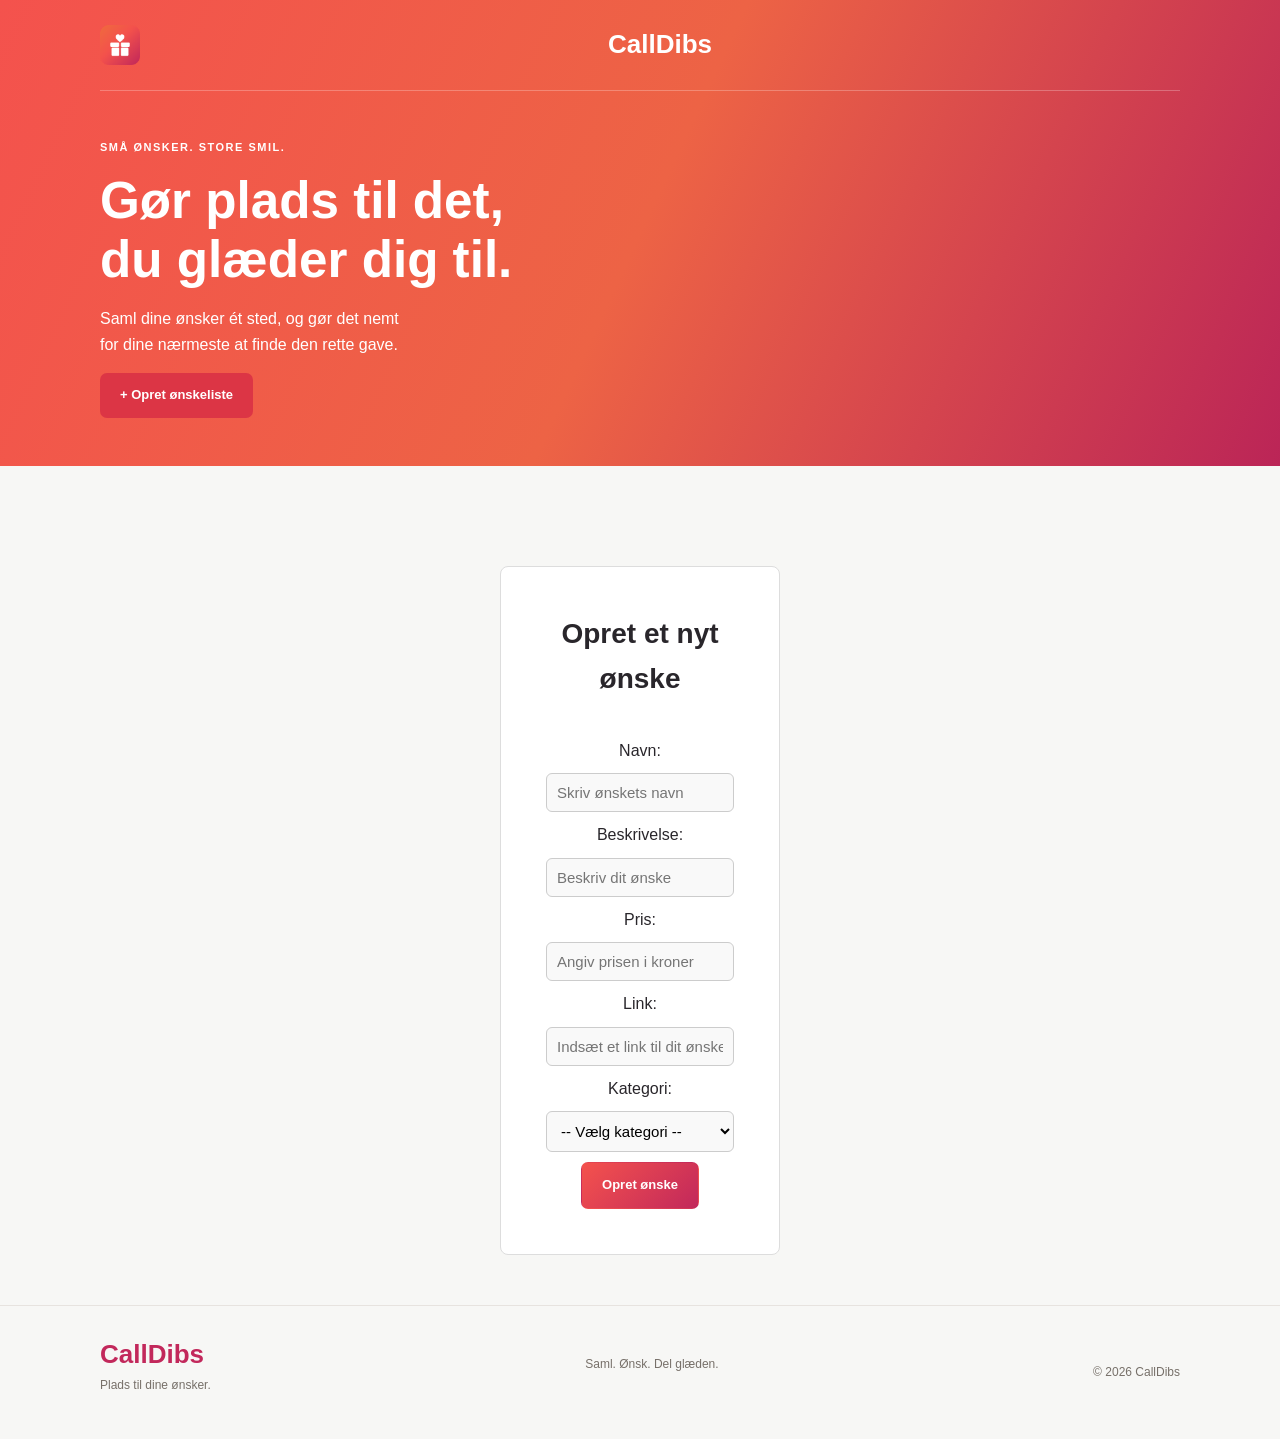
<file: src/main/resources/templates/createWish.html>
<!-- create.html -->
<!DOCTYPE html>
<html lang="en" xmlns:th="http://www.thymeleaf.org">
<head>
  <meta charset="UTF-8">
  <meta name="viewport" content="width=device-width, initial-scale=1.0">
  <title>Opret ønske</title>
  <link rel="stylesheet" href="../static/styles.css" th:href="@{styles.css}">
</head>
<body>
<header>
  <div class="container">

    <nav class="row" >
      <a href="index.html" th:href="@{/}" class="logo">
        <img src="../static/img/logo.png" th:src="@{/img/logo.png}" class="logo-img" alt="CallDibs logo">
      </a>
      <a class="logo">CallDibs </a>
      <span> </span>

    </nav>

    <div class="section">
      <p class="label">Små ønsker. Store smil.</p>

      <h1>
        Gør plads til det,<br>
        du glæder dig til.
      </h1>

      <p>
        Saml dine ønsker ét sted, og gør det nemt<br>
        for dine nærmeste at finde den rette gave.
      </p>

      <a class="btn btn-light" href="#ny-liste">
        + Opret ønskeliste
      </a>
    </div>

  </div>
</header>
<div class="create-box">
  <div class="create-box-form">
    <h2>Opret et nyt ønske</h2>

    <form th:action="@{/saveCreateWish}" method="post">
      <input
              type="hidden"
              name="wishlistId"
              th:value="${wishlistId}"
      >

      <div>
        <label for="name">Navn:</label>
        <input
                type="text"
                id="name"
                name="name"
                placeholder="Skriv ønskets navn"
                required
        >
      </div>

      <div>
        <label for="description">Beskrivelse:</label>
        <input
                type="text"
                id="description"
                name="description"
                placeholder="Beskriv dit ønske"
                required
        >
      </div>

      <div>
        <label for="price">Pris:</label>
        <input
                type="number"
                id="price"
                name="price"
                step="0.01"
                placeholder="Angiv prisen i kroner"
                required
        >
      </div>

      <div>
        <label for="link">Link:</label>
        <input
                type="text"
                id="link"
                name="link"
                placeholder="Indsæt et link til dit ønske"
                required
        >
      </div>

      <div>
        <label for="category">Kategori:</label>
        <select id="category" name="category" required>
          <option value="">-- Vælg kategori --</option>
          <option value="Electronics">Elektronik</option>
          <option value="Kitchen">Køkken</option>
          <option value="Clothing">Tøj</option>
          <option value="Sports">Sport</option>
          <option value="Books">Bøger</option>
          <option value="Toys">Legetøj</option>
          <option value="Other">Andet</option>
        </select>
      </div>

      <button class="btn" type="submit">
        Opret ønske
      </button>
    </form>
  </div>
</div>
</body>
<footer>
  <div class="container row">

    <div>
      <a class="logo" href="index.html">CallDibs</a>
      <p class="text-muted text-small">Plads til dine ønsker.</p>
    </div>

    <p class="text-muted text-small">Saml. Ønsk. Del glæden.</p>

    <span class="text-muted text-small">© 2026 CallDibs</span>

  </div>
</footer>
</html>
</file>
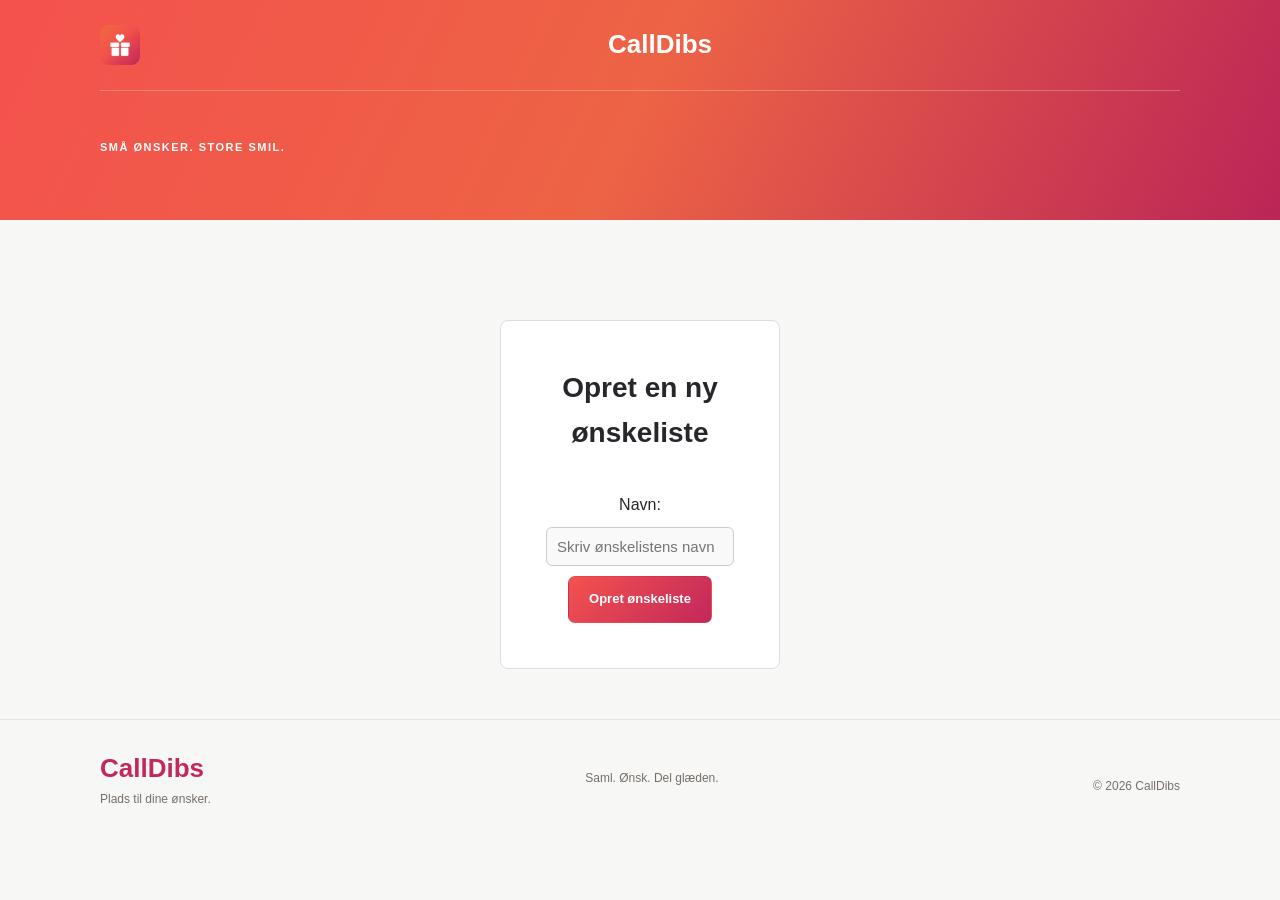
<file: src/main/resources/templates/createWishlist.html>
<!-- create.html -->
<!DOCTYPE html>
<html lang="en" xmlns:th="http://www.thymeleaf.org">
<head>
    <meta charset="UTF-8">
    <meta content="width=device-width, initial-scale=1.0" name="viewport">
    <title>Opret ønskeliste</title>
    <link href="../static/styles.css" rel="stylesheet" th:href="@{/styles.css}">
</head>
<body>
<header>
    <div class="container">

        <nav class="row" >
            <a href="index.html" th:href="@{/}" class="logo">
                <img src="../static/img/logo.png" th:src="@{/img/logo.png}" class="logo-img" alt="CallDibs logo">
            </a>
            <a class="logo">CallDibs </a>
            <span> </span>

        </nav>

        <div class="section">
            <p class="label">Små ønsker. Store smil.</p>
        </div>

    </div>
</header>

<div class="create-box">
    <div class="create-box-form">
        <h2>Opret en ny ønskeliste</h2>
        <form method="post" th:action="@{/saveCreateWishlist}">
            <div>
                <label for="name">Navn:</label>

                <input
                        id="name"
                        name="name"
                        type="text"
                        placeholder="Skriv ønskelistens navn"
                        required
                >
            </div>

            <button class="btn" type="submit">
                Opret ønskeliste
            </button>
        </form>
    </div>
</div>
</body>

<footer>
    <div class="container row">

        <div>
            <a class="logo" href="index.html">CallDibs</a>
            <p class="text-muted text-small">Plads til dine ønsker.</p>
        </div>

        <p class="text-muted text-small">Saml. Ønsk. Del glæden.</p>

        <span class="text-muted text-small">© 2026 CallDibs</span>

    </div>
</footer>
</html>
</file>
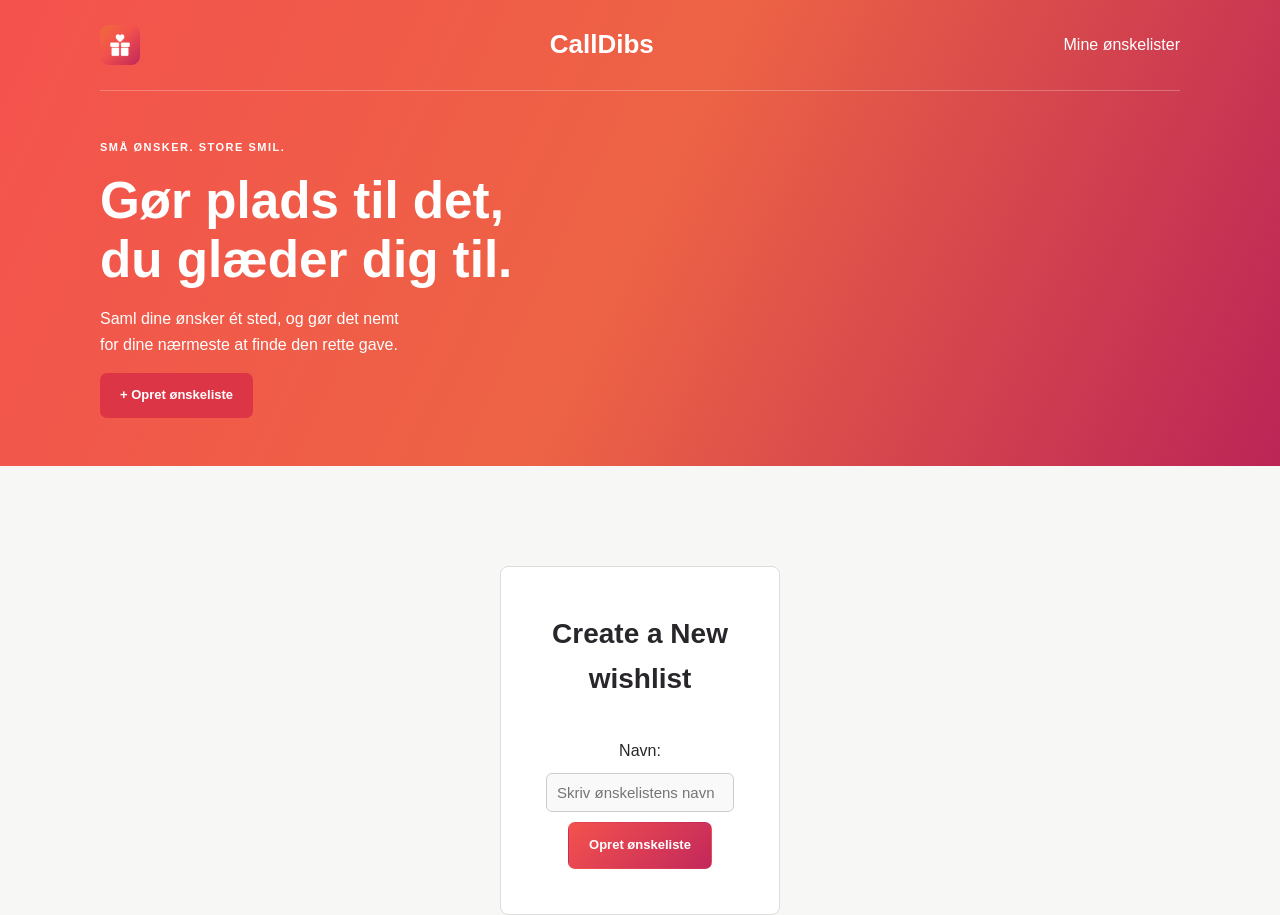
<file: src/main/resources/templates/createWishList.html>
<!-- create.html -->
<!DOCTYPE html>
<html lang="en" xmlns:th="http://www.thymeleaf.org">
<head>
    <meta charset="UTF-8">
    <meta name="viewport" content="width=device-width, initial-scale=1.0">
    <title>Create Wishlist</title>
    <link rel="stylesheet" href="../static/styles.css" th:href="@{/styles.css}">
</head>
<body>
<header>
    <div class="container">

        <nav class="row" >
            <a href="index.html" th:href="@{/}" class="logo">
                <img src="../static/img/logo.png" th:src="@{/img/logo.png}" class="logo-img" alt="CallDibs logo">
            </a>
            <a class="logo">CallDibs </a>
            <span>Mine ønskelister</span>

        </nav>

        <div class="section">
            <p class="label">Små ønsker. Store smil.</p>

            <h1>
                Gør plads til det,<br>
                du glæder dig til.
            </h1>

            <p>
                Saml dine ønsker ét sted, og gør det nemt<br>
                for dine nærmeste at finde den rette gave.
            </p>

            <a class="btn btn-light" href="#ny-liste">
                + Opret ønskeliste
            </a>
        </div>

    </div>
</header>
<div class="create-box">
    <div class="create-box-form">
        <h2>Create a New wishlist</h2>
        <form th:action="@{/saveCreateWishList}" method="post">
            <div>
                <label for="name">Navn:</label>

                <input
                        type="text"
                        id="name"
                        name="name"
                        placeholder="Skriv ønskelistens navn"
                        required
                >
            </div>

            <button class="btn" type="submit">
                Opret ønskeliste
            </button>
        </form>
    </div>
</div>
</body>
</html>
</file>
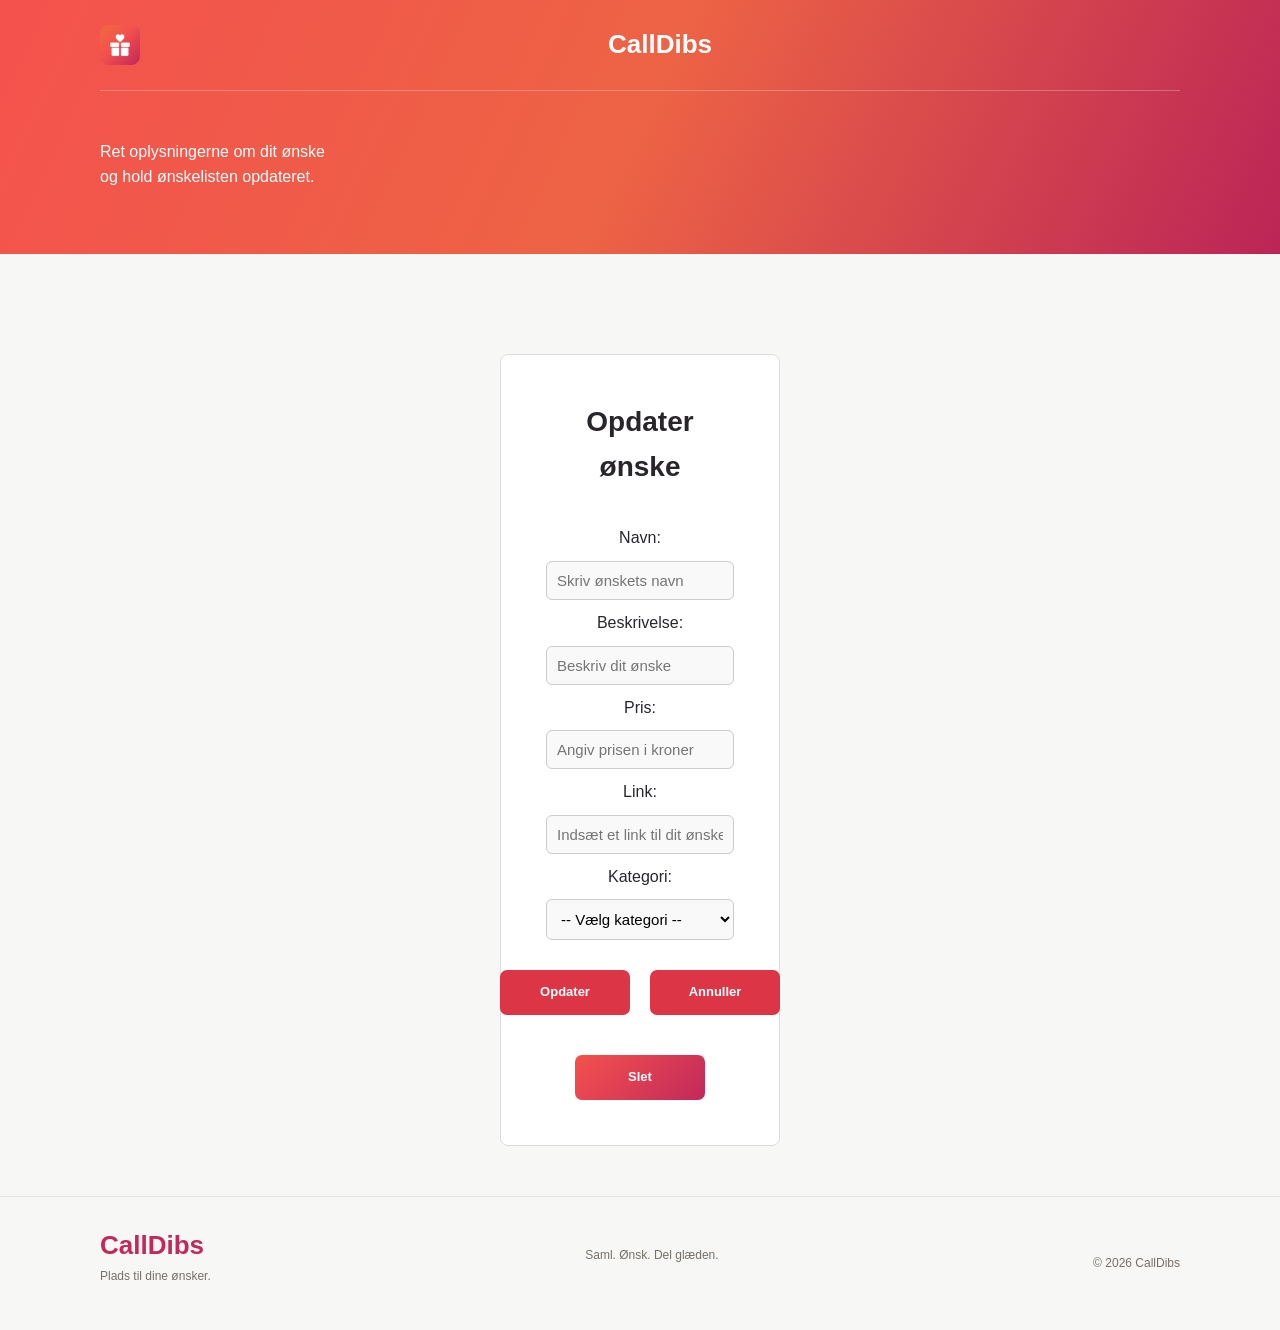
<file: src/main/resources/templates/updateWish.html>
<!DOCTYPE html>
<html lang="en" xmlns:th="http://www.thymeleaf.org">
<head>
    <meta charset="UTF-8">
    <meta name="viewport" content="width=device-width, initial-scale=1.0">
    <title>Opdater ønske</title>
    <link rel="stylesheet" href="../static/styles.css" th:href="@{styles.css}">
</head>

<body>

<header>
    <div class="container">

        <nav class="row">
            <a href="index.html" th:href="@{/}" class="logo">
                <img src="../static/img/logo.png"
                     th:src="@{/img/logo.png}"
                     class="logo-img"
                     alt="CallDibs logo">
            </a>

            <a class="logo">CallDibs</a>
            <span> </span>

        </nav>

        <div class="section">

            <p>
                Ret oplysningerne om dit ønske<br>
                og hold ønskelisten opdateret.
            </p>

        </div>

    </div>
</header>

<div class="create-box">

    <div class="create-box-form">

        <h2>Opdater ønske</h2>

        <form th:action="@{/saveUpdateWish}" method="post">

            <input type="hidden" name="id" th:value="${wish.id}">
            <input type="hidden" name="wishlistId" th:value="${wish.wishlistId}">

            <div>
                <label for="name">Navn:</label>
                <input type="text"
                       id="name"
                       name="name"
                       th:value="${wish.getName()}"
                       placeholder="Skriv ønskets navn"
                       required>
            </div>

            <div>
                <label for="description">Beskrivelse:</label>
                <input type="text"
                       id="description"
                       name="description"
                       th:value="${wish.getDescription()}"
                       placeholder="Beskriv dit ønske"
                       required>
            </div>

            <div>
                <label for="price">Pris:</label>
                <input type="number"
                       id="price"
                       name="price"
                       th:value="${wish.getPrice()}"
                       placeholder="Angiv prisen i kroner"
                       required>
            </div>

            <div>
                <label for="link">Link:</label>
                <input type="text"
                       id="link"
                       name="link"
                       th:value="${wish.getLink()}"
                       placeholder="Indsæt et link til dit ønske"
                       required>
            </div>

            <div>
                <label for="category">Kategori:</label>

                <select id="category" name="category" required>
                    <option value="">-- Vælg kategori --</option>

                    <option value="Electronics"
                            th:selected="${wish.category == 'Electronics'}">
                        Elektronik
                    </option>

                    <option value="Kitchen"
                            th:selected="${wish.category == 'Kitchen'}">
                        Køkken
                    </option>

                    <option value="Clothing"
                            th:selected="${wish.category == 'Clothing'}">
                        Tøj
                    </option>

                    <option value="Sports"
                            th:selected="${wish.category == 'Sports'}">
                        Sport
                    </option>

                    <option value="Books"
                            th:selected="${wish.category == 'Books'}">
                        Bøger
                    </option>

                    <option value="Toys"
                            th:selected="${wish.category == 'Toys'}">
                        Legetøj
                    </option>

                    <option value="Other"
                            th:selected="${wish.category == 'Other'}">
                        Andet
                    </option>
                </select>
            </div>

            <div class="button-group">
                <button class="btn btn-light" type="submit">
                    Opdater
                </button>

                <button class="btn btn-light"
                        type="button"
                        onclick="history.back()">
                    Annuller
                </button>
            </div>

        </form>

        <form th:action="@{/deleteWish}" method="post">

            <input type="hidden" name="id" th:value="${wish.id}">
            <input type="hidden" name="wishlistId" th:value="${wish.wishlistId}">

            <div class="button-group">
                <button class="btn btn-delete"
                        type="submit"
                        onclick="return confirm('Er du sikker på, at du vil slette dette ønske?')">
                    Slet
                </button>
            </div>

        </form>

    </div>

</div>

</body>

<footer>
    <div class="container row">

        <div>
            <a class="logo" href="index.html">CallDibs</a>
            <p class="text-muted text-small">Plads til dine ønsker.</p>
        </div>

        <p class="text-muted text-small">Saml. Ønsk. Del glæden.</p>

        <span class="text-muted text-small">© 2026 CallDibs</span>

    </div>
</footer>

</html>
</file>
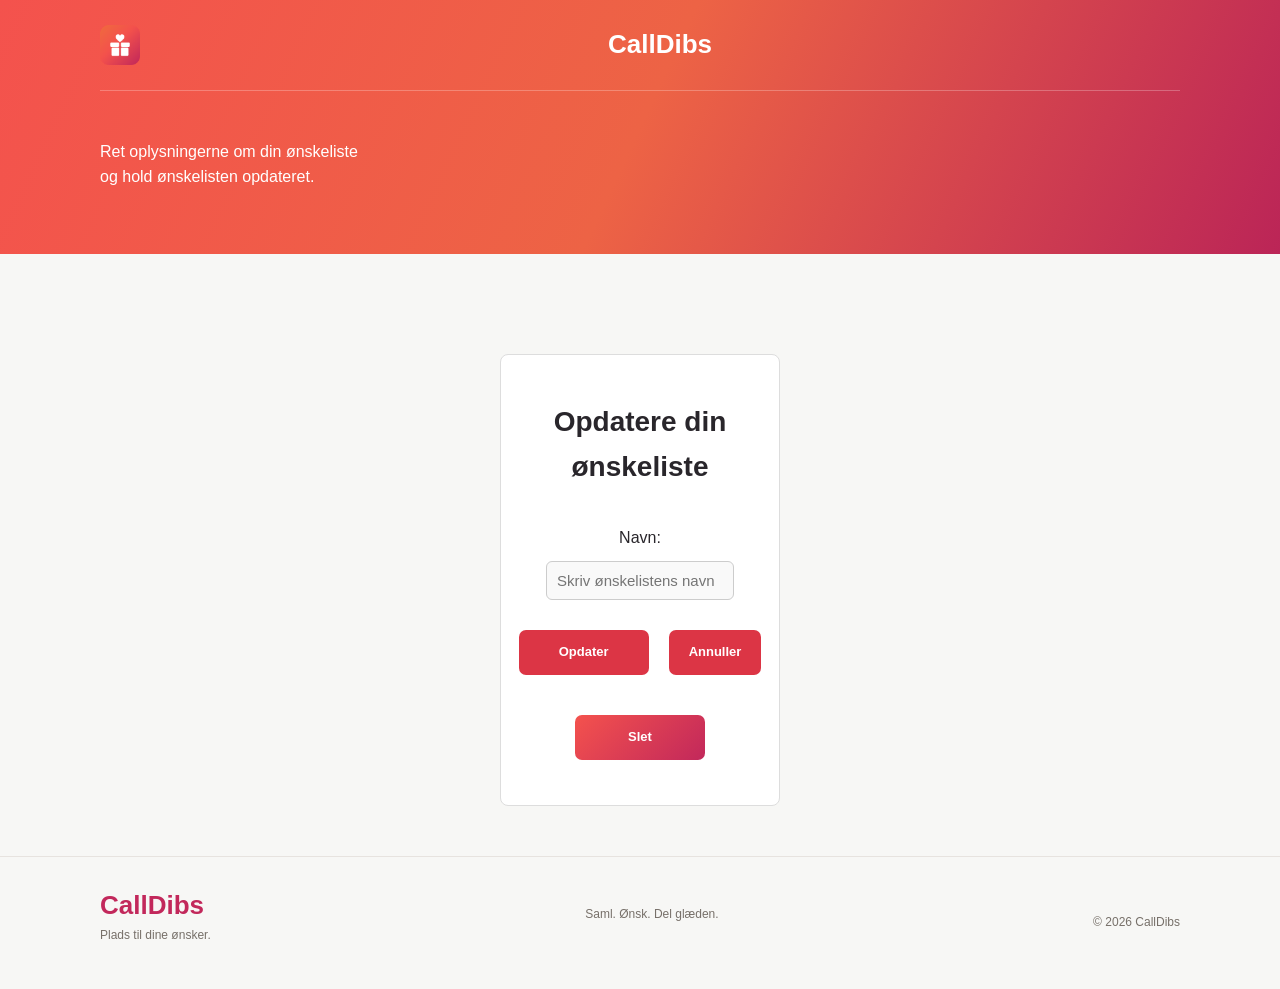
<file: src/main/resources/templates/updateWishlist.html>
<!DOCTYPE html>
<html lang="en" xmlns:th="http://www.thymeleaf.org">
<head>
    <meta charset="UTF-8">
    <meta name="viewport" content="width=device-width, initial-scale=1.0">
    <title>Opdater ønskeliste</title>
    <link rel="stylesheet" href="../static/styles.css" th:href="@{styles.css}">
</head>

<body>

<header>
    <div class="container">

        <nav class="row">
            <a href="index.html" th:href="@{/}" class="logo">
                <img src="../static/img/logo.png"
                     th:src="@{/img/logo.png}"
                     class="logo-img"
                     alt="CallDibs logo">
            </a>

            <a class="logo">CallDibs</a>
            <span> </span>

        </nav>

        <div class="section">

            <p>
                Ret oplysningerne om din ønskeliste<br>
                og hold ønskelisten opdateret.
            </p>

        </div>

    </div>
</header>

<div class="create-box">

    <div class="create-box-form">

        <h2>Opdatere din ønskeliste</h2>

        <form th:action="@{/saveUpdateWishlist}" method="post">

            <input type="hidden" name="id" th:value="${wishlist.id}">

            <div>
                <label for="name">Navn:</label>
                <input type="text" id="name" name="name"
                       th:value="${wishlist.name}"
                       placeholder="Skriv ønskelistens navn" required>
            </div>

            <div class="button-group">
                <button class="btn btn-light" type="submit">
                    Opdater
                </button>

                <a class="btn btn-light" th:href="@{/}">Annuller</a>

            </div>

        </form>

        <form th:action="@{/deleteWishlist}" method="post">
            <input type="hidden" name="id" th:value="${wishlist.id}">
            <div class="button-group">
                <button class="btn btn-delete"
                        type="submit"
                        onclick="return confirm('Er du sikker på, at du vil slette denne ønskelist?')">
                    Slet
                </button>
            </div>

        </form>

    </div>

</div>

</body>

<footer>
    <div class="container row">

        <div>
            <a class="logo" href="index.html">CallDibs</a>
            <p class="text-muted text-small">Plads til dine ønsker.</p>
        </div>

        <p class="text-muted text-small">Saml. Ønsk. Del glæden.</p>

        <span class="text-muted text-small">© 2026 CallDibs</span>

    </div>
</footer>

</html>
</file>
